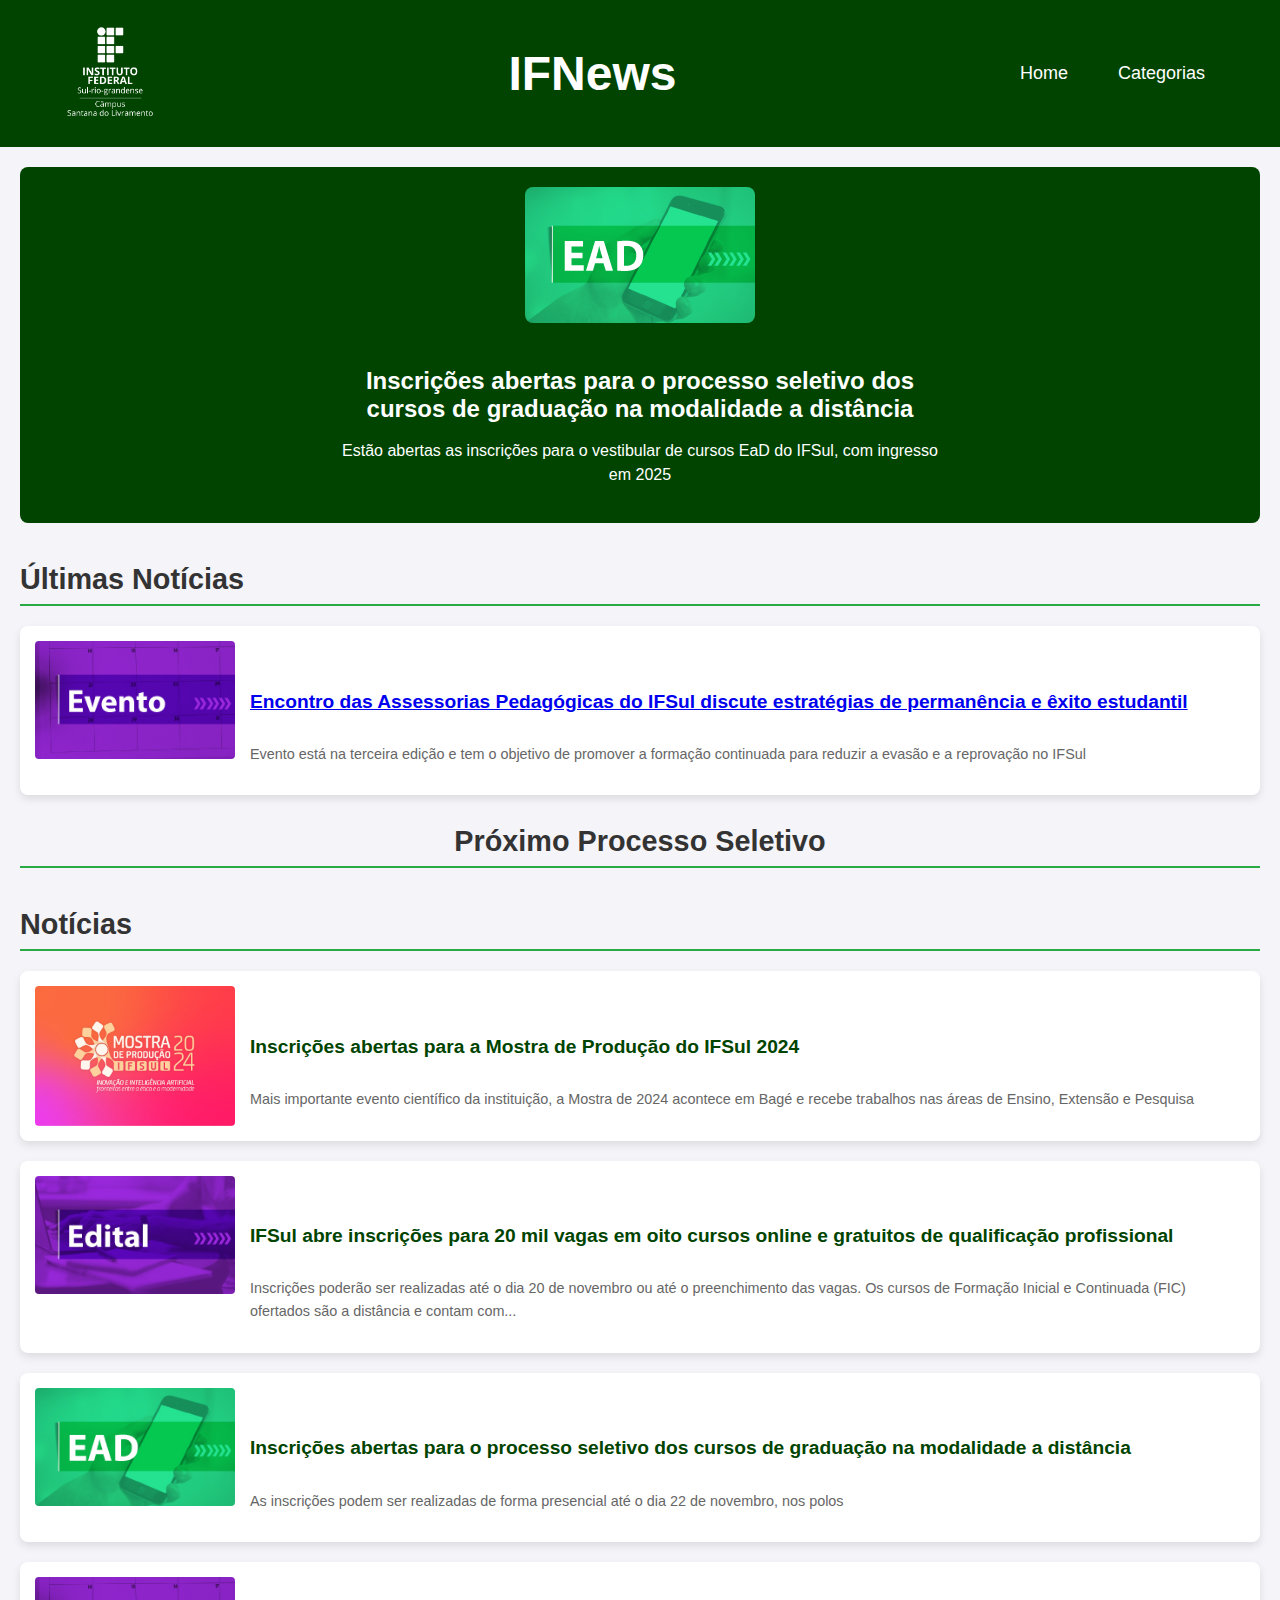
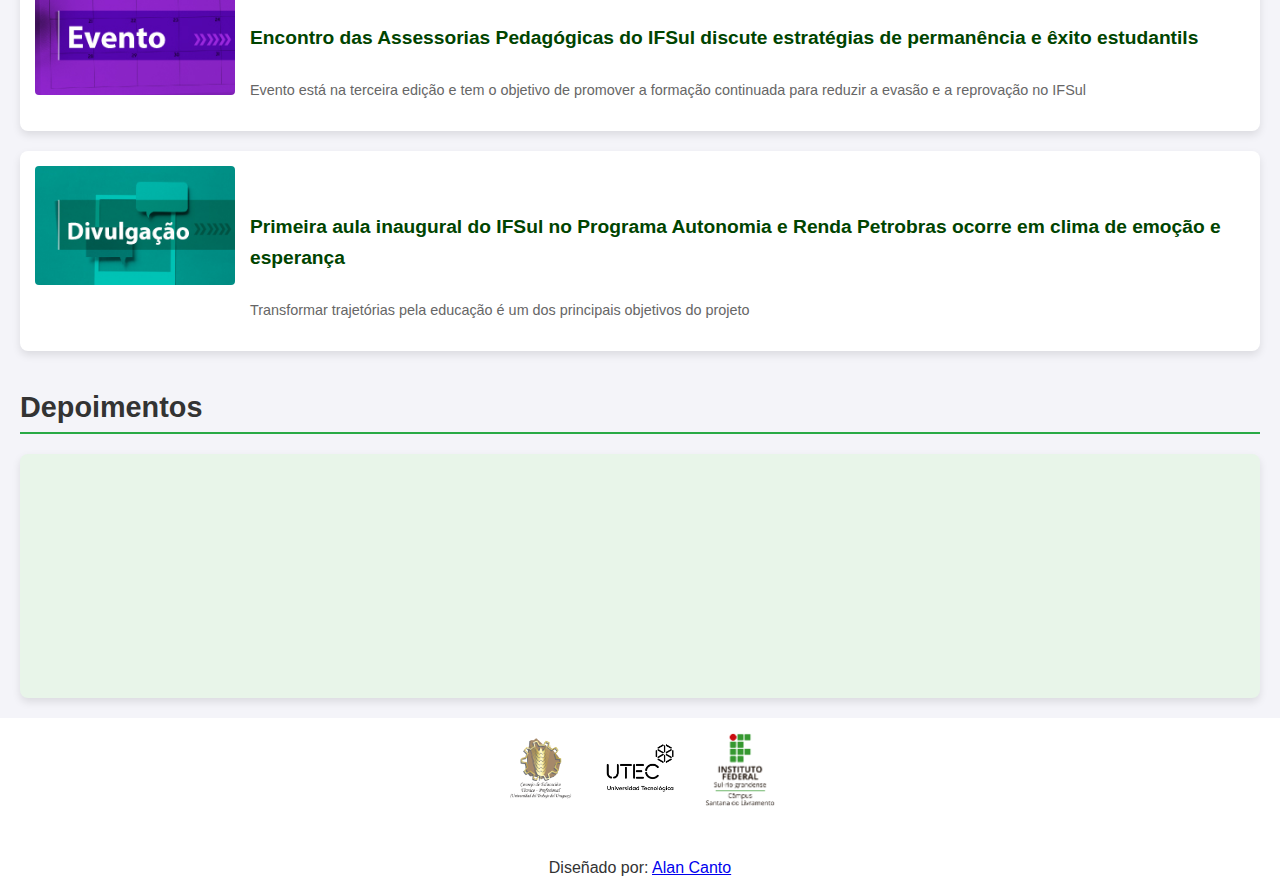
<file: index.html>
<!DOCTYPE html>
<html lang="pt-BR">

<head>
    <meta charset="UTF-8">
    <meta name="viewport" content="width=device-width, initial-scale=1.0">
    <title>IFNews - Página Inicial</title>
    <link rel="icon" href="favicon-32x32.png" type="image/x-icon">
    <link rel="stylesheet" href="style.css">
</head>

<body>
    <header>
        <a href="index.html">
            <img src="img/Versão-Vertical.png" alt="Logo IFSul" class="logo">
        </a>

        <a href="index.html" style="text-decoration: none;">
            <h1
                style="font-family: Verdana, sans-serif; font-size: 3em; margin: 0; padding-left: 20px; color: white; transition: transform 0.3s ease;">
                IFNews
            </h1>
        </a>

        <style>
            h1:hover {
                transform: scale(1.1);
            }
        </style>

        <nav>
            <ul>
                <li><a href="index.html">Home</a></li>
                <li class="dropdown">
                    <a href="#">Categorias</a>
                    <ul class="dropdown-content">
                        <li><a href="en-construccion.html">Esportes</a></li>
                        <li><a href="en-construccion.html">Eventos</a></li>
                        <li><a href="categoria.html">Institucional</a></li>
                        <li><a href="en-construccion.html">Premiações</a></li>
                        <li><a href="en-construccion.html">Envie uma notícia</a></li>
                    </ul>
                </li>
            </ul>
        </nav>
    </header>
    <main>

        <section id="destaque">
            <article class="noticia-destaque">
                <img src="img/2020tags-noticias_ead.jpg" alt="Notícia em Destaque" class="imagem-destaque">
                <div class="conteudo-destaque">
                    <h2 class="titulo-destaque">Inscrições abertas para o processo seletivo dos cursos de graduação na
                        modalidade a distância</h2>
                    <p class="resumo-destaque">Estão abertas as inscrições para o vestibular de cursos EaD do IFSul, com
                        ingresso em 2025</p>
                </div>
            </article>
        </section>

        <section id="noticias-recentes">
            <h3 class="titulo-secao">Últimas Notícias</h3>
            <div class="noticia-card">
                <img src="img/2020tags-noticias_evento.jpg" alt="Imagem Notícia" class="imagem-noticia">
                <div class="conteudo-noticia">
                    <h4 class="titulo-noticia">
                        <a href="noticia.html" class="link-noticia">Encontro das Assessorias Pedagógicas do IFSul
                            discute estratégias de permanência e êxito estudantil</a>
                    </h4>
                    <p class="resumo-noticia">Evento está na terceira edição e tem o objetivo de promover a formação
                        continuada para reduzir a evasão e a reprovação no IFSul</p>
                </div>
            </div>
        </section>


        <section id="contador-processo-seletivo">
            <h3 class="titulo-secao">Próximo Processo Seletivo</h3>
            <p id="contador"></p>
        </section>

        <section id="noticias-institucionais">
            <h3 class="titulo-secao">Notícias</h3>
            <div class="noticia-card">
                <img src="img/Mostra_de_Produo_2024.jpg" alt="Imagem de Evento Institucional" class="imagem-noticia">
                <div class="conteudo-noticia">
                    <h4 class="titulo-noticia">
                        <a href="" class="link-noticia">Inscrições abertas para a Mostra de Produção do IFSul 2024</a>
                    </h4>
                    <p class="resumo-noticia">Mais importante evento científico da instituição, a Mostra de 2024
                        acontece em Bagé e recebe trabalhos nas áreas de Ensino, Extensão e Pesquisa</p>
                </div>
            </div>

            <div class="noticia-card">
                <img src="img/tags-noticias_edital.jpg" alt="Imagem de Projeto Institucional" class="imagem-noticia">
                <div class="conteudo-noticia">
                    <h4 class="titulo-noticia">
                        <a href="" class="link-noticia">IFSul abre inscrições para 20 mil vagas em oito cursos online e
                            gratuitos de qualificação profissional</a>
                    </h4>
                    <p class="resumo-noticia">Inscrições poderão ser realizadas até o dia 20 de novembro ou até o
                        preenchimento das vagas. Os cursos de Formação Inicial e Continuada (FIC) ofertados são a
                        distância e contam com...</p>
                </div>
            </div>

            <div class="noticia-card">
                <img src="img/2020tags-noticias_ead.jpg" alt="Imagem de Projeto Institucional" class="imagem-noticia">
                <div class="conteudo-noticia">
                    <h4 class="titulo-noticia">
                        <a href="" class="link-noticia">Inscrições abertas para o processo seletivo dos cursos de
                            graduação na modalidade a distância</a>
                    </h4>
                    <p class="resumo-noticia">As inscrições podem ser realizadas de forma presencial até o dia 22 de
                        novembro, nos polos</p>
                </div>
            </div>

            <div class="noticia-card">
                <img src="img/2020tags-noticias_evento.jpg" alt="Imagem de Projeto Institucional"
                    class="imagem-noticia">
                <div class="conteudo-noticia">
                    <h4 class="titulo-noticia">
                        <a href="" class="link-noticia">Encontro das Assessorias Pedagógicas do IFSul discute
                            estratégias de permanência e êxito estudantils</a>
                    </h4>
                    <p class="resumo-noticia">Evento está na terceira edição e tem o objetivo de promover a formação
                        continuada para reduzir a evasão e a reprovação no IFSul</p>
                </div>
            </div>

            <div class="noticia-card">
                <img src="img/tags_noticias_divulgacao.jpg" alt="Imagem de Projeto Institucional"
                    class="imagem-noticia">
                <div class="conteudo-noticia">
                    <h4 class="titulo-noticia">
                        <a href="" class="link-noticia">Primeira aula inaugural do IFSul no Programa Autonomia e Renda
                            Petrobras ocorre em clima de emoção e esperança</a>
                    </h4>
                    <p class="resumo-noticia">Transformar trajetórias pela educação é um dos principais objetivos do
                        projeto</p>
                </div>
            </div>

        </section>

        <section id="depoimentos">
            <h3 class="titulo-secao">Depoimentos</h3>
            <div id="slider-depoimentos">
                <p class="depoimento">"O site do IfNEws é um exemplo de profissionalismo e competência na divulgação de
                    notícias institucionais. A precisão e qualidade das informações são notáveis." - Estudante Walter
                    Ramos</p>
                <p class="depoimento">"A organização visual do site torna a leitura fácil e agradável. A estrutura bem
                    planejada ajuda os visitantes a encontrar as notícias mais relevantes de maneira rápida e eficiente.
                    " - Estudante Alan Canto</p>
                <p class="depoimento">"As matérias inspiradoras, que destacam histórias de sucesso de alunos e
                    iniciativas do campus, promovem um senso de orgulho e motivação entre a comunidade acadêmica." -
                    Professor Everton da Silva Felix



            </div>
        </section>
    </main>

    <footer>
        <a href="https://www.utu.edu.uy/" target="_blank"><img src="img/utu-logo-1024x1024-1.png" alt="Logo UTU"
                class="logo-parceiro"></a>
        <a href="https://utec.edu.uy/pt/" target="_blank"><img src="img/UTEClogo.png" alt="Logo UTEC"
                class="logo-parceiro"></a>
        <a href="https://www.ifsul.edu.br" target="_blank"><img src="img/Versão-Vertical-footer.png" alt="Logo IFSUL"
                class="logo-parceiro"></a>
    </footer>
    <center>
        <br>
        <p>Diseñado por: <a href="https://github.com/WadeWatts9" target="_blank">Alan Canto</a></p>
    </center>
    <script src="script.js"></script>

</body>

</html>
</file>
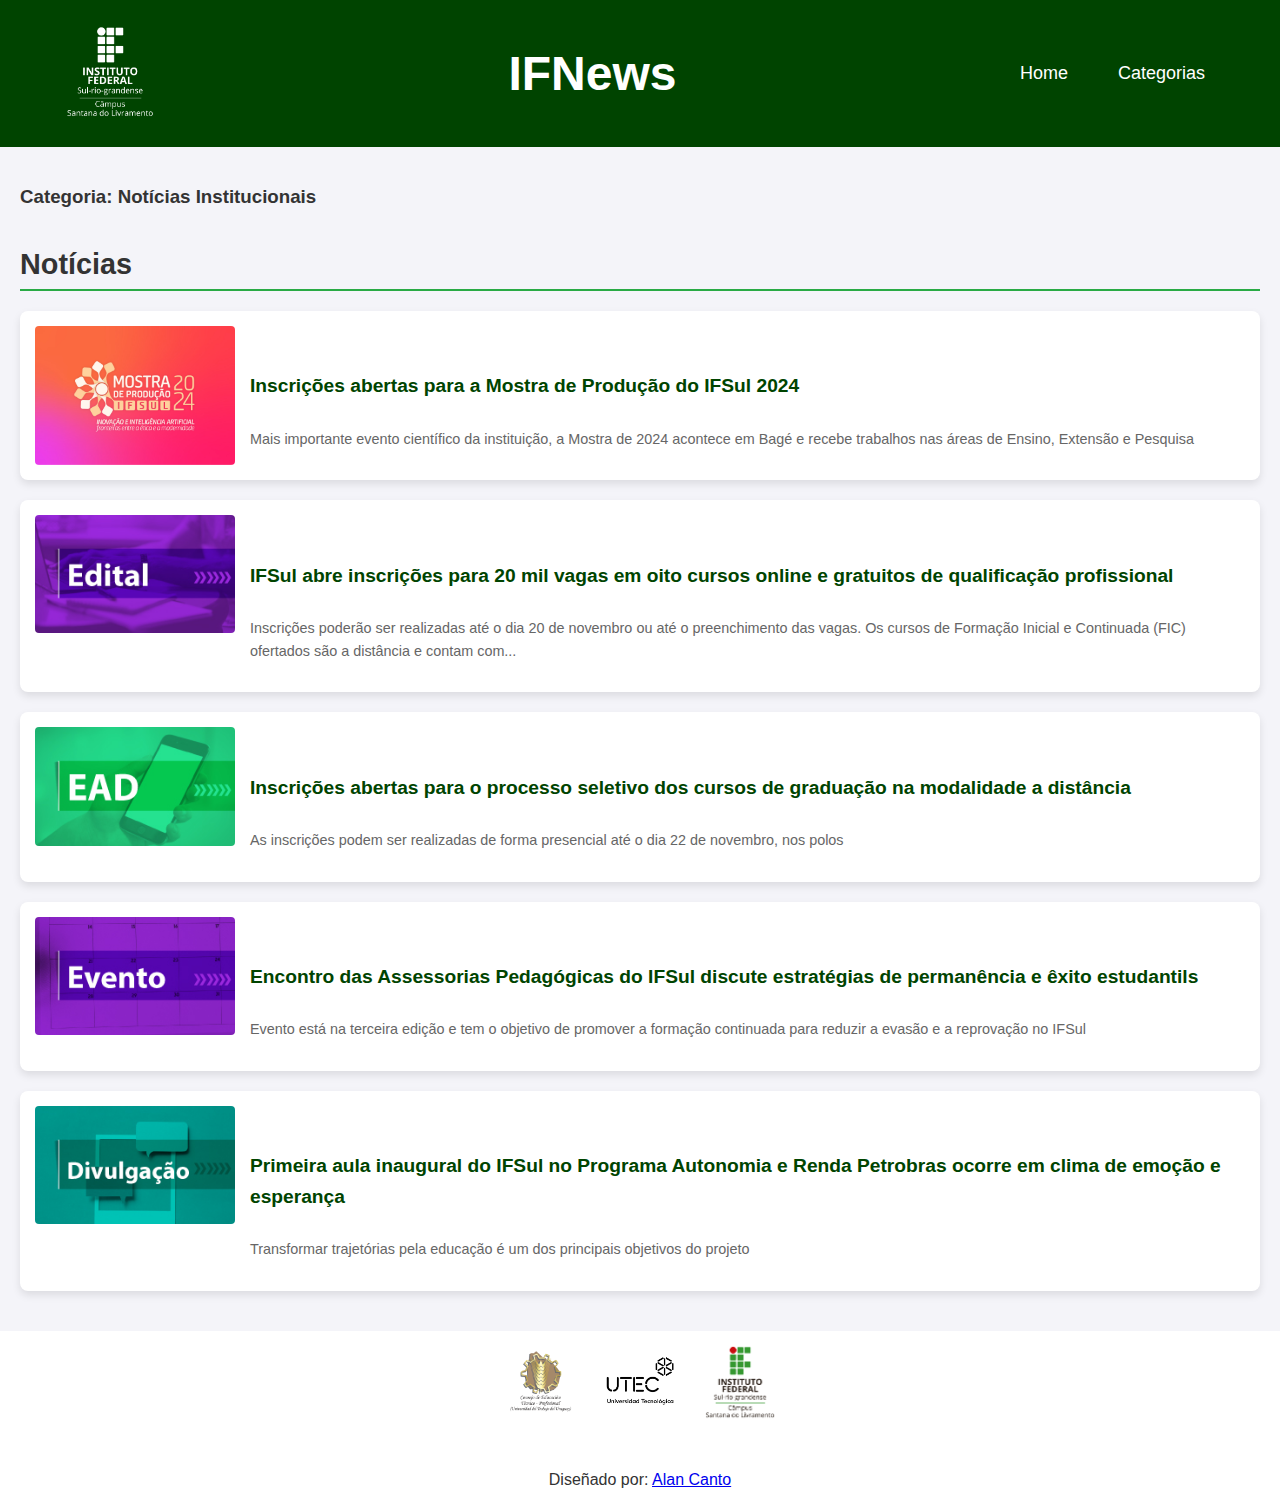
<file: categoria.html>
<!DOCTYPE html>
<html lang="pt-BR">

<head>
    <meta charset="UTF-8">
    <title>IFNews - Categoria</title>
    <link rel="stylesheet" href="style.css">
</head>

<body>
    <header>
        <a href="index.html">
            <img src="img/Versão-Vertical.png" alt="Logo IFSul" class="logo">
        </a>

        </a>

        <a href="index.html" style="text-decoration: none;">
            <h1
                style="font-family: Verdana, sans-serif; font-size: 3em; margin: 0; padding-left: 20px; color: white; transition: transform 0.3s ease;">
                IFNews
            </h1>
        </a>

        <nav>
            <ul>
                <li><a href="index.html">Home</a></li>
                <li class="dropdown">
                    <a href="#">Categorias</a>
                    <ul class="dropdown-content">
                        <li><a href="en-construccion.html">Esportes</a></li>
                        <li><a href="en-construccion.html">Eventos</a></li>
                        <li><a href="categoria.html">Institucional</a></li>
                        <li><a href="en-construccion.html">Premiações</a></li>
                        <li><a href="en-construccion.html">Envie uma notícia</a></li>
                    </ul>
                </li>
            </ul>
        </nav>
    </header>
    <main>
        <h3>Categoria: Notícias Institucionais</h3>
        <section id="noticias-institucionais">
            <h3 class="titulo-secao">Notícias</h3>
            <div class="noticia-card">
                <img src="img/Mostra_de_Produo_2024.jpg" alt="Imagem de Evento Institucional" class="imagem-noticia">
                <div class="conteudo-noticia">
                    <h4 class="titulo-noticia">
                        <a href="" class="link-noticia">Inscrições abertas para a Mostra de Produção do IFSul 2024</a>
                    </h4>
                    <p class="resumo-noticia">Mais importante evento científico da instituição, a Mostra de 2024
                        acontece em Bagé e recebe trabalhos nas áreas de Ensino, Extensão e Pesquisa</p>
                </div>
            </div>

            <div class="noticia-card">
                <img src="img/tags-noticias_edital.jpg" alt="Imagem de Projeto Institucional" class="imagem-noticia">
                <div class="conteudo-noticia">
                    <h4 class="titulo-noticia">
                        <a href="" class="link-noticia">IFSul abre inscrições para 20 mil vagas em oito cursos online e
                            gratuitos de qualificação profissional</a>
                    </h4>
                    <p class="resumo-noticia">Inscrições poderão ser realizadas até o dia 20 de novembro ou até o
                        preenchimento das vagas. Os cursos de Formação Inicial e Continuada (FIC) ofertados são a
                        distância e contam com...</p>
                </div>
            </div>

            <div class="noticia-card">
                <img src="img/2020tags-noticias_ead.jpg" alt="Imagem de Projeto Institucional" class="imagem-noticia">
                <div class="conteudo-noticia">
                    <h4 class="titulo-noticia">
                        <a href="" class="link-noticia">Inscrições abertas para o processo seletivo dos cursos de
                            graduação na modalidade a distância</a>
                    </h4>
                    <p class="resumo-noticia">As inscrições podem ser realizadas de forma presencial até o dia 22 de
                        novembro, nos polos</p>
                </div>
            </div>

            <div class="noticia-card">
                <img src="img/2020tags-noticias_evento.jpg" alt="Imagem de Projeto Institucional"
                    class="imagem-noticia">
                <div class="conteudo-noticia">
                    <h4 class="titulo-noticia">
                        <a href="noticia.html" class="link-noticia">Encontro das Assessorias Pedagógicas do IFSul discute
                            estratégias de permanência e êxito estudantils</a>
                    </h4>
                    <p class="resumo-noticia">Evento está na terceira edição e tem o objetivo de promover a formação
                        continuada para reduzir a evasão e a reprovação no IFSul</p>
                </div>
            </div>

            <div class="noticia-card">
                <img src="img/tags_noticias_divulgacao.jpg" alt="Imagem de Projeto Institucional"
                    class="imagem-noticia">
                <div class="conteudo-noticia">
                    <h4 class="titulo-noticia">
                        <a href="" class="link-noticia">Primeira aula inaugural do IFSul no Programa Autonomia e Renda
                            Petrobras ocorre em clima de emoção e esperança</a>
                    </h4>
                    <p class="resumo-noticia">Transformar trajetórias pela educação é um dos principais objetivos do
                        projeto</p>
                </div>
            </div>

        </section>
    </main>

    <footer>
        <a href="https://www.utu.edu.uy/" target="_blank"><img src="img/utu-logo-1024x1024-1.png" alt="Logo UTU"
                class="logo-parceiro"></a>
        <a href="https://utec.edu.uy/pt/" target="_blank"><img src="img/UTEClogo.png" alt="Logo UTEC"
                class="logo-parceiro"></a>
        <a href="https://www.ifsul.edu.br" target="_blank"><img src="img/Versão-Vertical-footer.png" alt="Logo IFSUL"
                class="logo-parceiro"></a>
    </footer>
    <center>
        <br>
        <p>Diseñado por: <a href="https://github.com/WadeWatts9" target="_blank">Alan Canto</a></p>
    </center>
    <script src="script.js"></script>
</body>

</html>
</file>
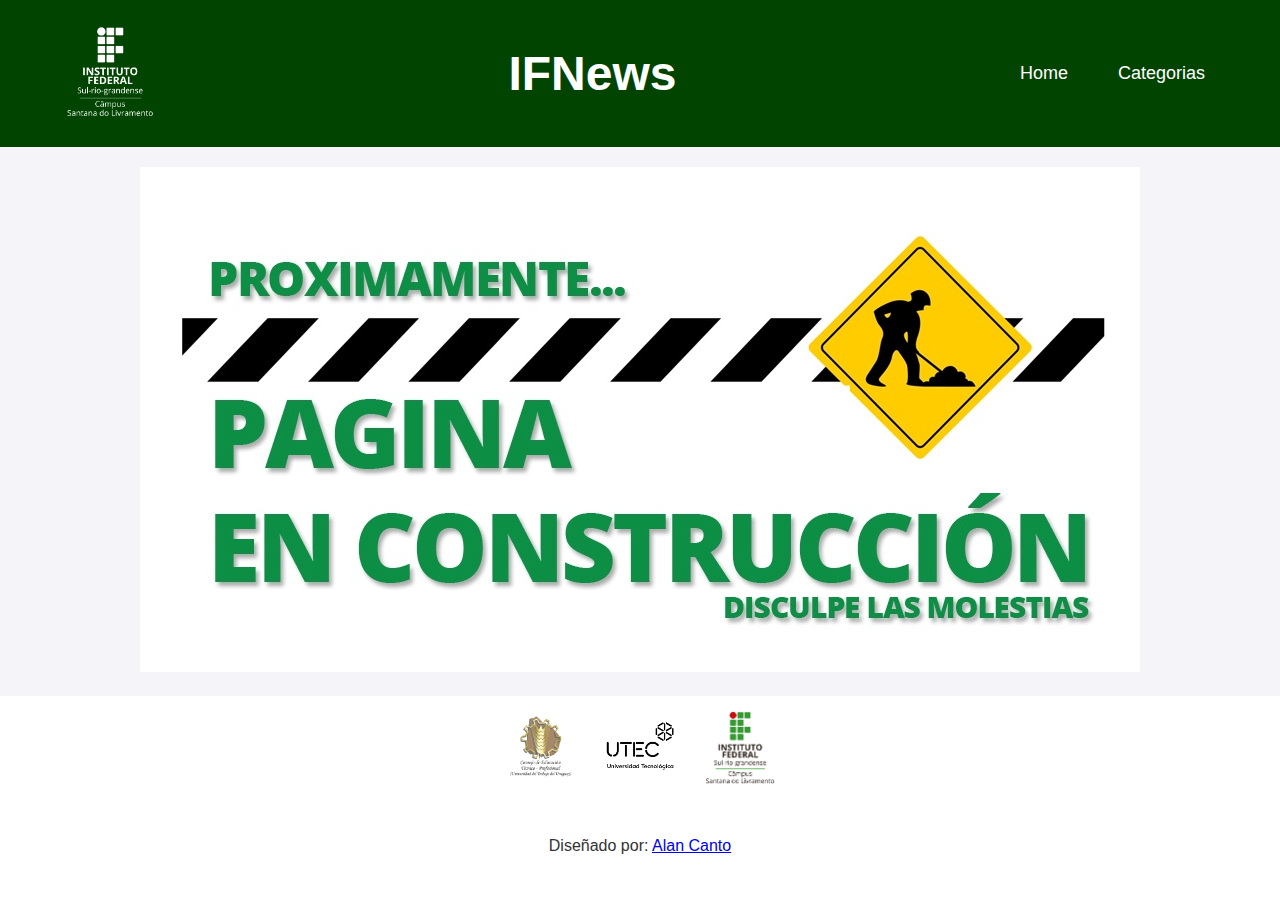
<file: en-construccion.html>
<!DOCTYPE html>
<html lang="pt-BR">

<head>
    <meta charset="UTF-8">
    <title>IFNews - Notícia</title>
    <link rel="stylesheet" href="style.css">
</head>

<body>
    <header>
        <a href="index.html">
            <img src="img/Versão-Vertical.png" alt="Logo IFSul" class="logo">
        </a>

        <a href="index.html" style="text-decoration: none;">
            <h1
                style="font-family: Verdana, sans-serif; font-size: 3em; margin: 0; padding-left: 20px; color: white; transition: transform 0.3s ease;">
                IFNews
            </h1>
        </a>

        <style>
            h1:hover {
                transform: scale(1.1);
            }
        </style>

        <nav>
            <ul>
                <li><a href="index.html">Home</a></li>
                <li class="dropdown">
                    <a href="#">Categorias</a>
                    <ul class="dropdown-content">
                        <li><a href="en-construccion.html">Esportes</a></li>
                        <li><a href="en-construccion.html">Eventos</a></li>
                        <li><a href="categoria.html">Institucional</a></li>
                        <li><a href="en-construccion.html">Premiações</a></li>
                        <li><a href="en-construccion.html">Envie uma notícia</a></li>
                    </ul>
                </li>
            </ul>
        </nav>
    </header>
    <main>
        <center>
            <img src="img/SITIO-EN-CONSTRUCCION.jpg">
        </center>
    </main>

    <footer>
        <a href="https://www.utu.edu.uy/" target="_blank"><img src="img/utu-logo-1024x1024-1.png" alt="Logo UTU"
                class="logo-parceiro"></a>
        <a href="https://utec.edu.uy/pt/" target="_blank"><img src="img/UTEClogo.png" alt="Logo UTEC"
                class="logo-parceiro"></a>
        <a href="https://www.ifsul.edu.br" target="_blank"><img src="img/Versão-Vertical-footer.png" alt="Logo IFSUL"
                class="logo-parceiro"></a>
    </footer>
    <center>
        <br>
        <p>Diseñado por: <a href="https://github.com/WadeWatts9" target="_blank">Alan Canto</a></p>
    </center>
</body>
<script src="script.js"></script>

</html>
</file>
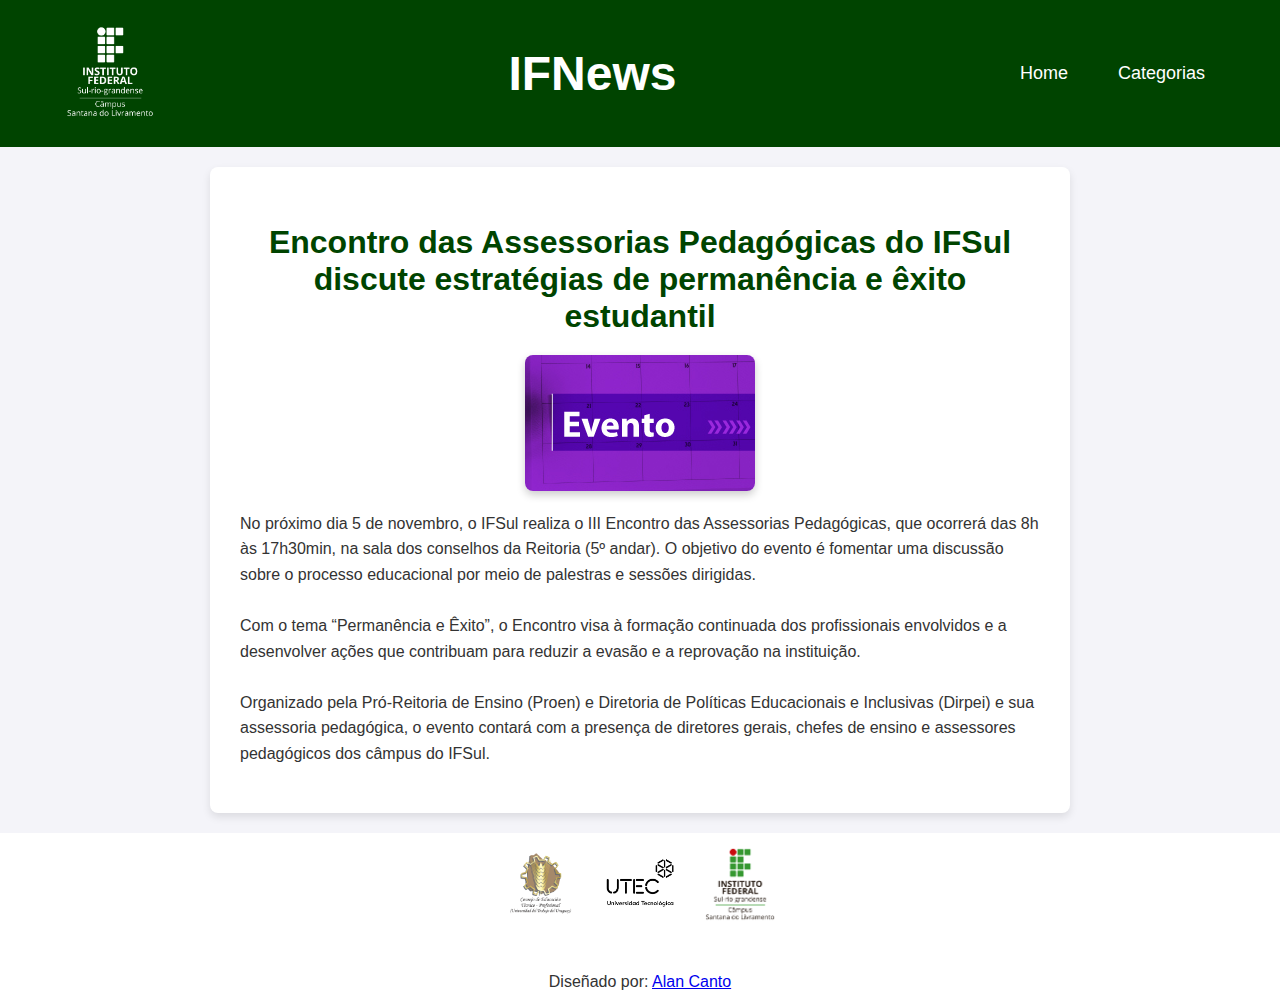
<file: noticia.html>
<!DOCTYPE html>
<html lang="pt-BR">

<head>
    <meta charset="UTF-8">
    <title>IFNews - Notícia</title>
    <link rel="stylesheet" href="style.css">
</head>

<body>
    <header>
        <a href="index.html">
            <img src="img/Versão-Vertical.png" alt="Logo IFSul" class="logo">
        </a>


        <a href="index.html" style="text-decoration: none;">
            <h1
                style="font-family: Verdana, sans-serif; font-size: 3em; margin: 0; padding-left: 20px; color: white; transition: transform 0.3s ease;">
                IFNews
            </h1>
        </a>

        <style>
            h1:hover {
                transform: scale(1.1);
            }
        </style>

        <nav>
            <ul>
                <li><a href="index.html">Home</a></li>
                <li class="dropdown">
                    <a href="#">Categorias</a>
                    <ul class="dropdown-content">
                        <li><a href="en-construccion.html">Esportes</a></li>
                        <li><a href="en-construccion.html">Eventos</a></li>
                        <li><a href="categoria.html">Institucional</a></li>
                        <li><a href="en-construccion.html">Premiações</a></li>
                        <li><a href="en-construccion.html">Envie uma notícia</a></li>
                    </ul>
                </li>
            </ul>
        </nav>
    </header>
    <main>
        <article class="noticia-principal">
            <h2 class="titulo-principal">Encontro das Assessorias Pedagógicas do IFSul discute estratégias de
                permanência e êxito estudantil</h2>

            <img src="img/2020tags-noticias_evento.jpg" alt="Imagem do evento IFSul" class="foto-grande">
            <div class="fotos-miniaturas">

            </div>
            </section>
            <p class="conteudo-noticia">
                No próximo dia 5 de novembro, o IFSul realiza o III Encontro das Assessorias Pedagógicas, que ocorrerá
                das 8h às 17h30min, na sala dos conselhos da Reitoria (5º andar). O objetivo do evento é fomentar uma
                discussão sobre o processo educacional por meio de palestras e sessões dirigidas.
                <br><br>
                Com o tema “Permanência e Êxito”, o Encontro visa à formação continuada dos profissionais envolvidos e a
                desenvolver ações que contribuam para reduzir a evasão e a reprovação na instituição.
                <br><br>
                Organizado pela Pró-Reitoria de Ensino (Proen) e Diretoria de Políticas Educacionais e Inclusivas
                (Dirpei) e sua assessoria pedagógica, o evento contará com a presença de diretores gerais, chefes de
                ensino e assessores pedagógicos dos câmpus do IFSul.
            </p>
        </article>
    </main>

    <footer>
        <a href="https://www.utu.edu.uy/" target="_blank"><img src="img/utu-logo-1024x1024-1.png" alt="Logo UTU"
                class="logo-parceiro"></a>
        <a href="https://utec.edu.uy/pt/" target="_blank"><img src="img/UTEClogo.png" alt="Logo UTEC"
                class="logo-parceiro"></a>
        <a href="https://www.ifsul.edu.br" target="_blank"><img src="img/Versão-Vertical-footer.png" alt="Logo IFSUL"
                class="logo-parceiro"></a>
    </footer>
    <center>
        <br>
        <p>Diseñado por: <a href="https://github.com/WadeWatts9" target="_blank">Alan Canto</a></p>
    </center>
</body>
<script src="script.js"></script>

</html>
</file>
<file: style.css>
body {
    margin: 0;
    padding: 0;
    font-family: Arial, sans-serif;
    color: #333;
}

header {
    display: flex;
    justify-content: space-between;
    align-items: center;
    padding: 20px 60px;
    background-color: #004400;
    box-shadow: 0 4px 6px rgba(0, 0, 0, 0.1);
}

.logo {
    width: 100px;
    transition: transform 0.3s ease, box-shadow 0.3s ease, filter 0.3s ease;
}

.logo:hover {
    transform: scale(1.15);
    box-shadow: 0 4px 8px rgba(0, 0, 0, 0.2);
    filter: brightness(1.1);
}

nav ul {
    list-style: none;
    display: flex;
    gap: 20px;
    margin: 0;
    padding: 0;
}

nav a {
    color: #FFFFFF;
    font-size: 18px;
    text-decoration: none;
    padding: 10px 15px;
    transition: color 0.3s ease, background-color 0.3s ease;
    /* Efeito suave ao passar o mouse */
}

nav a:hover {
    background-color: #29aa45;
    /* Cor de destaque ao passar o mouse */
    border-radius: 5px;
}

main {
    padding: 20px;
    background-color: #f4f4f9;
}

.dropdown {
    position: relative;
}

.dropdown-content {
    display: none;
    position: absolute;
    top: 100%;
    left: 0;
    background-color: #004400;
    border-radius: 8px;
    padding: 10px 0;
    min-width: 180px;
    /* Largura mínima */
    box-shadow: 0px 4px 8px rgba(0, 0, 0, 0.3);
    transition: opacity 0.3s ease, transform 0.3s ease;
    opacity: 0;
    transform: translateY(10px);
}

.dropdown:hover .dropdown-content {
    display: block;
    opacity: 1;
    transform: translateY(0);
}

.dropdown-content a {
    display: block;
    padding: 10px 15px;
    color: #FFFFFF;
    text-decoration: none;
    transition: background-color 0.3s ease;
}

.dropdown-content a:hover {
    background-color: #29aa45;
    border-radius: 4px;
}

#destaque {
    display: flex;
    flex-direction: column;
    align-items: center;
    padding: 20px;
    background-color: #004400;
    border-radius: 8px;
    color: #fff;
    text-align: center;
}

.imagem-destaque {
    max-width: 100%;
    height: auto;
    border-radius: 8px;
    margin-bottom: 20px;
}

.conteudo-destaque {
    max-width: 600px;
}

.titulo-destaque {
    font-size: 1.5rem;
    margin-bottom: 10px;
}

.resumo-destaque {
    font-size: 1rem;
    line-height: 1.5;
}

#noticias-recentes {
    margin-top: 40px;
}

.titulo-secao {
    font-size: 1.8rem;
    color: #333;
    border-bottom: 2px solid #29aa45;
    padding-bottom: 8px;
    margin-bottom: 20px;
}

.noticia-card {
    display: flex;
    align-items: flex-start;
    background-color: #fff;
    border-radius: 8px;
    box-shadow: 0 4px 8px rgba(0, 0, 0, 0.1);
    margin-bottom: 20px;
    padding: 15px;
}

.imagem-noticia {
    width: 200px;
    height: auto;
    margin-right: 15px;
    border-radius: 4px;
}

.titulo-noticia {
    font-size: 1.2rem;
    color: #004400;
}

.resumo-noticia {
    font-size: 0.9rem;
    color: #666;
}

#contador-processo-seletivo {
    text-align: center;
    margin-top: 30px;
}

#contador {
    font-size: 1.5rem;
    color: #004400;
    font-weight: bold;
}

#depoimentos {
    margin-top: 40px;
}

#slider-depoimentos {
    display: flex;
    flex-direction: column;
    align-items: center;
    font-style: italic;
    font-size: 1rem;
    color: #000000;
    padding: 20px;
    border-radius: 8px;
    background-color: #e8f5e9;
    box-shadow: 0 4px 8px rgba(0, 0, 0, 0.1);
}

.depoimento {
    opacity: 0;
    animation: slideIn 5s infinite;
}

@keyframes slideIn {

    0%,
    100% {
        opacity: 0;
    }

    50% {
        opacity: 1;
    }
}

#noticias-institucionais {
    margin-top: 40px;
}

#noticias-institucionais .noticia-card {
    display: flex;
    align-items: flex-start;
    background-color: #fff;
    border-radius: 8px;
    box-shadow: 0 4px 8px rgba(0, 0, 0, 0.1);
    margin-bottom: 20px;
    padding: 15px;
}

#noticias-institucionais .titulo-noticia a {
    color: #004400;
    text-decoration: none;
    font-size: 1.2rem;
    transition: color 0.3s ease;
}

#noticias-institucionais .titulo-noticia a:hover {
    color: #29aa45;
    /* Cor de destaque ao passar o mouse */
}

.noticia-principal {
    max-width: 800px;
    margin: 0 auto;
    padding: 30px;
    background-color: #ffffff;
    border-radius: 8px;
    box-shadow: 0 4px 8px rgba(0, 0, 0, 0.1);
}

.titulo-principal {
    font-size: 2rem;
    color: #004400;
    font-weight: bold;
    text-align: center;
    margin-bottom: 20px;
}

.conteudo-noticia {
    font-size: 1rem;
    line-height: 1.6;
    color: #333;
    margin-top: 20px;
}

.foto-grande {
    display: block;
    max-width: 100%;
    height: auto;
    margin: 0 auto;
    /* Centraliza horizontalmente */
    border-radius: 8px;
    box-shadow: 0 4px 8px rgba(0, 0, 0, 0.2);
    transition: transform 0.3s ease, box-shadow 0.3s ease;
}

.foto-grande:hover {
    transform: scale(1.05);
    box-shadow: 0 8px 16px rgba(0, 0, 0, 0.2);
}

footer {
    display: flex;
    justify-content: center;
    gap: 20px;
    padding: 10px;

}

.logo-parceiro {
    width: 80px;
    height: auto;
}

.logo-parceiro:hover {
    transform: scale(1.1);
    transition: transform 0.3s ease;
}
</file>
